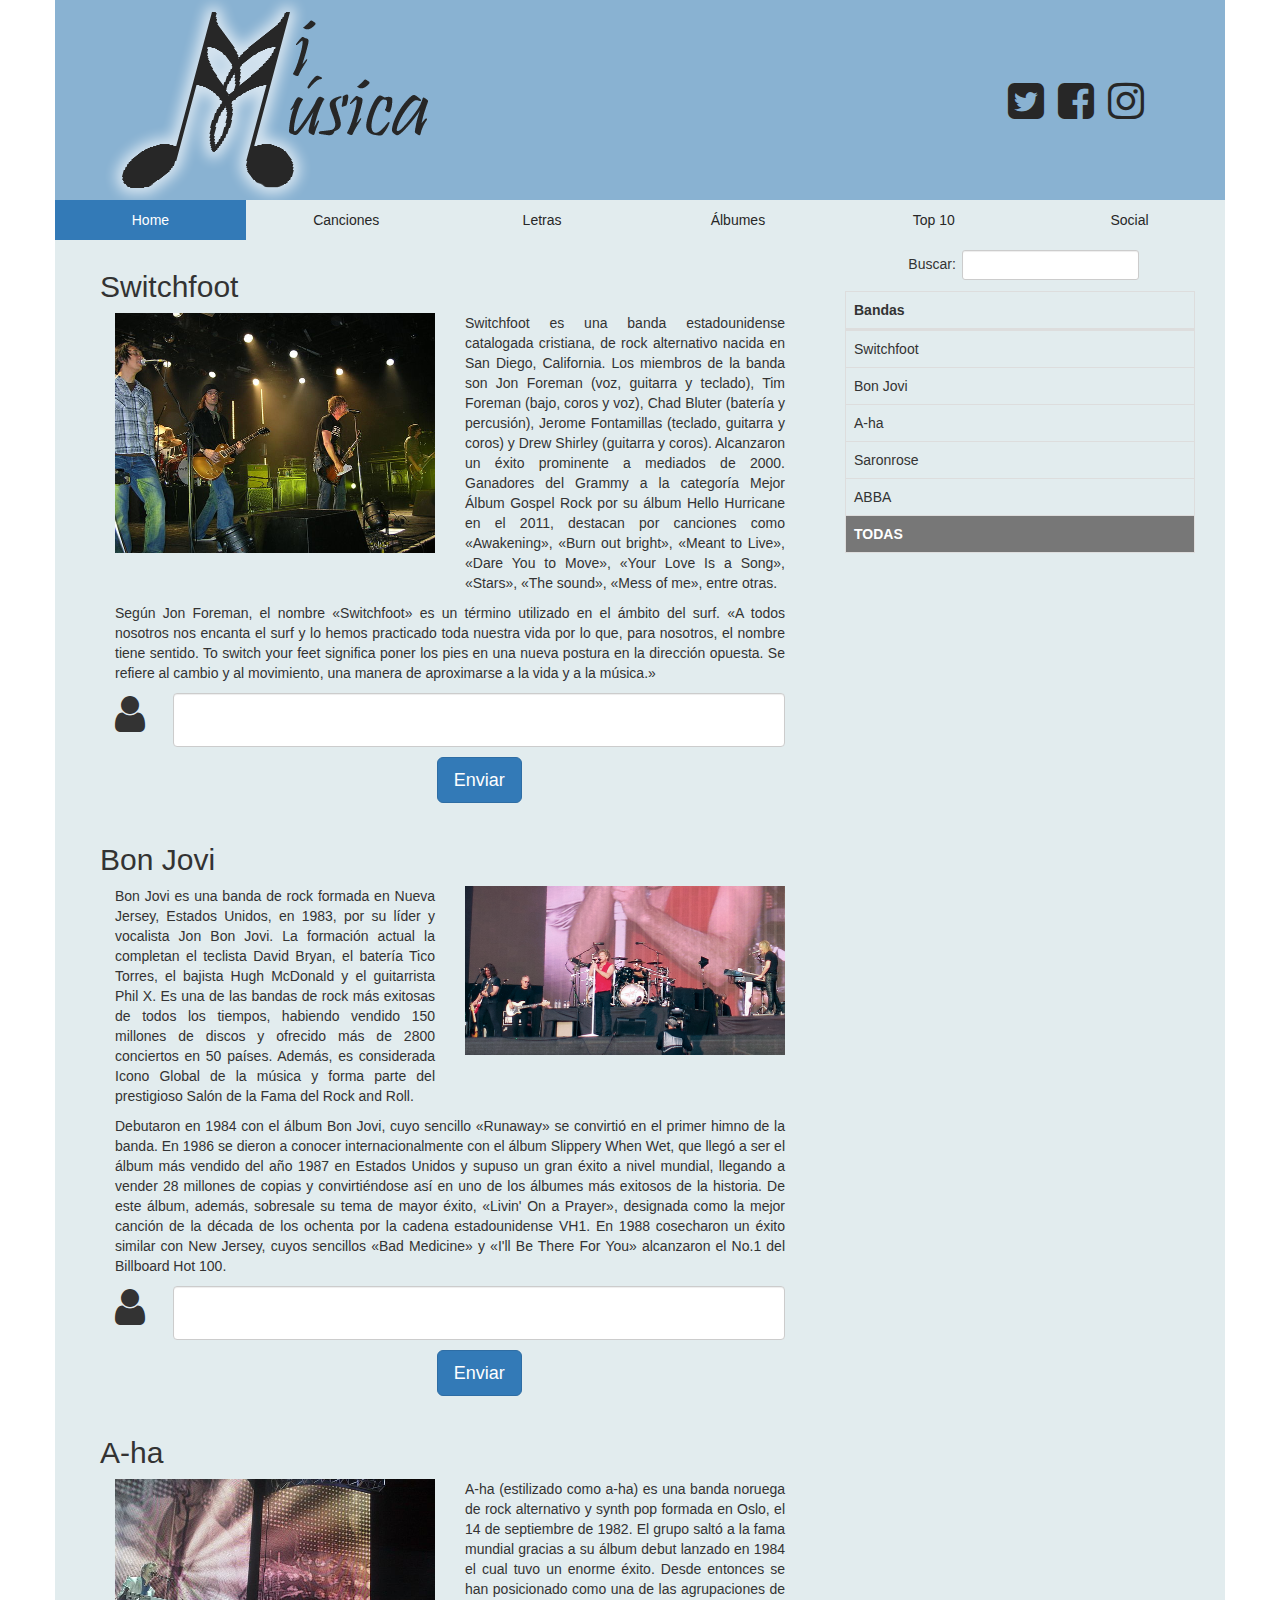
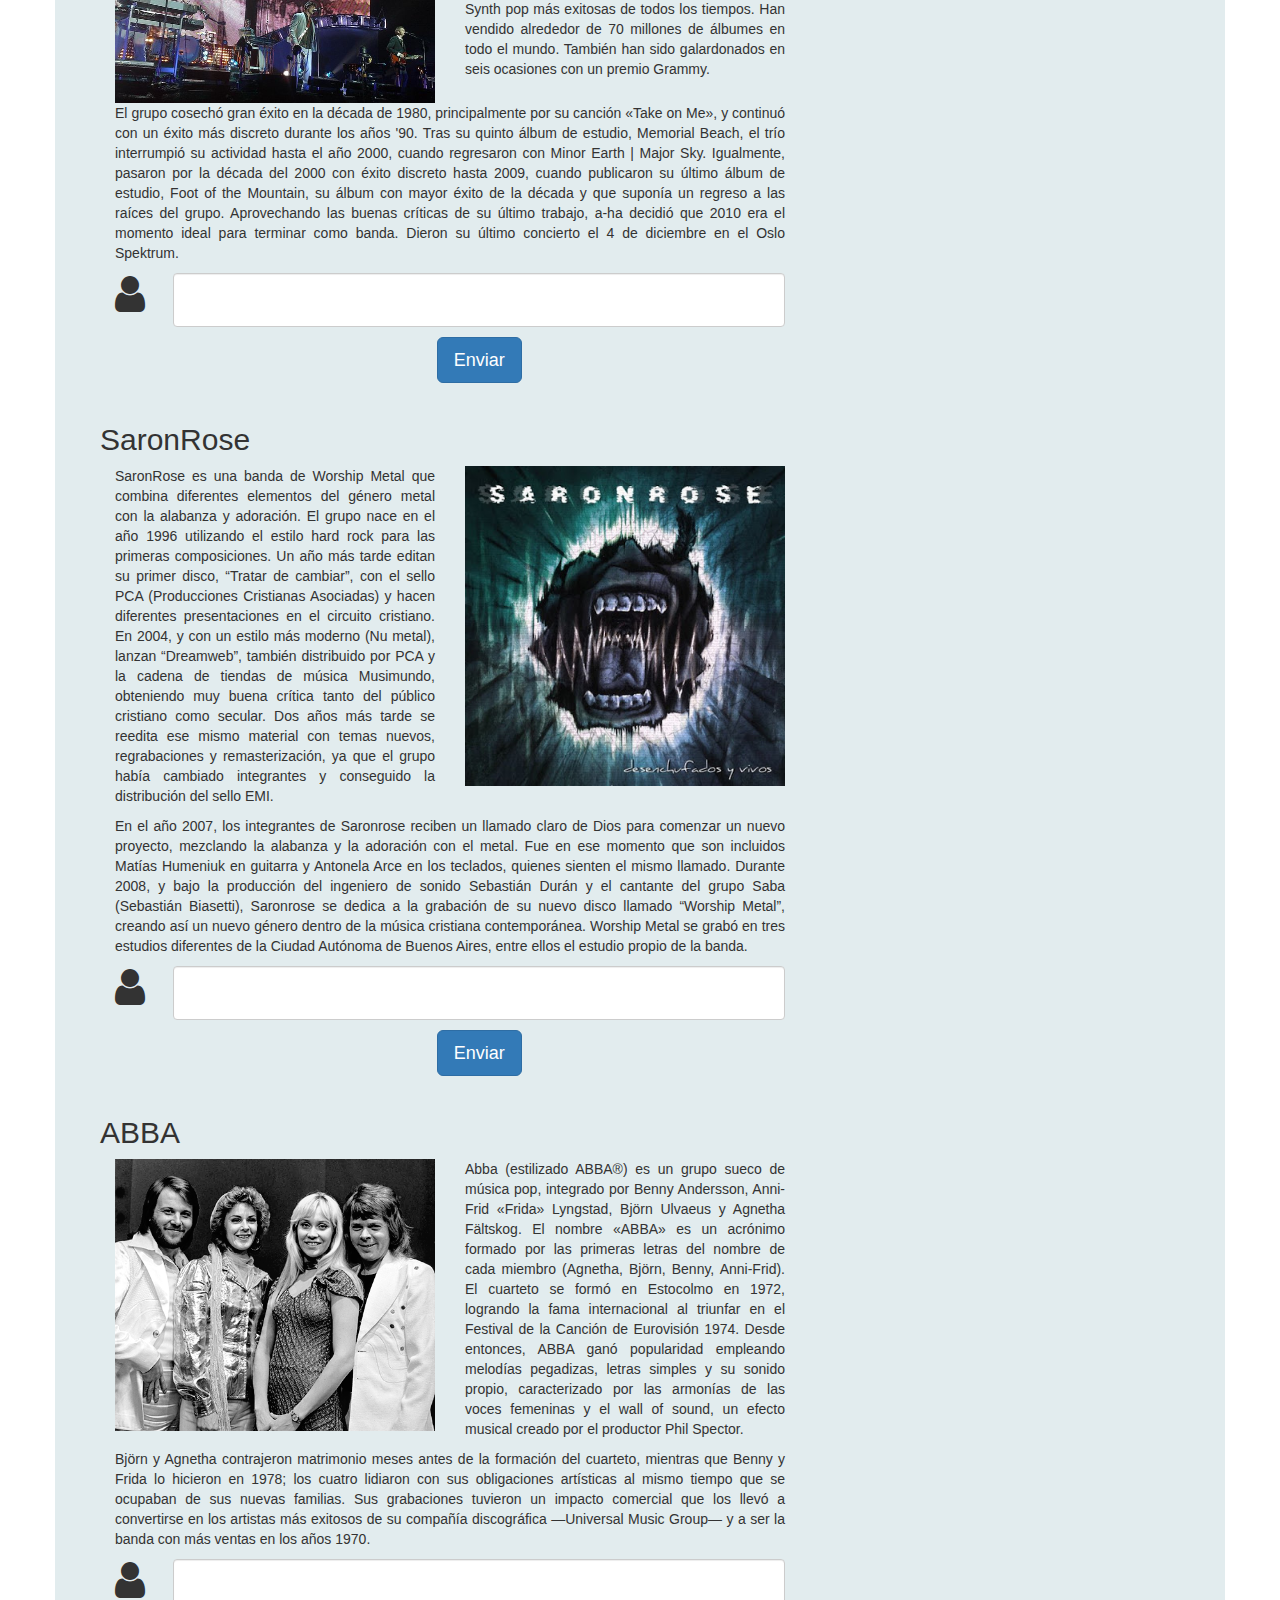
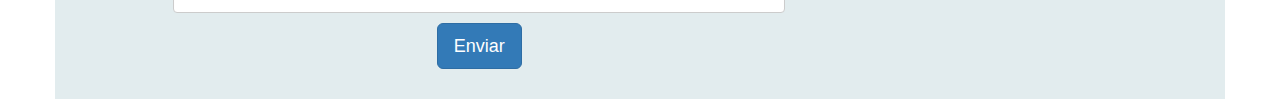
<file: musica/index.html>
<!doctype html>
<html>
<head>
<meta charset="utf-8">
<title>Mi música</title>
  <meta content="width=device-width, initial-scale=1, maximum-scale=1, user-scalable=no" name="viewport">
<link href="css/style.css" rel="stylesheet" type="text/css" media="screen">
<link href="css/bootstrap.min.css" rel="stylesheet" type="text/css" media="screen">
  <!-- DataTables -->
  <link rel="stylesheet" href="plugins/datatables.net-bs/css/dataTables.bootstrap.min.css">
<link rel="stylesheet" href="plugins/font-awesome/css/font-awesome.min.css">
	<script src="js/funciones.js"></script>
</head>

<body>
	<div class="container">
		
		<div class="row" id="header">
			<div class="col-xs-12 col-sm-8 col-md-9" id="logo_div">
				<img src="img/logo.png" alt class="img-responsive">
			</div>
			<div class="col-xs-12 col-sm-4 col-md-3 text-center" id="redes_div">
				<div class="col-xs-12 hidden-xs"><br><br><br><br></div>
				<ul class="list-inline">
					<li><a href="http://www.twitter.com/miPagina"><i class="fa fa-twitter-square fa-3x"></i></a></li>
					<li><a href="http://www.facebook.com/miPagina"><i class="fa fa-facebook-square fa-3x"></i></a></li>
					<li><a href="http://www.instagram.com/miPagina"><i class="fa fa-instagram fa-3x"></i></a></li>
				</ul>
			</div>
		</div>
		<div class="row text-center">
			<ul class="list-inline nav">
				<li class="open col-xs-12 col-sm-2 menu-item item"><a><span>Home</span></a></li>
				<li class="col-xs-12 col-sm-2 menu-item"><a><span>Canciones</span></a></li>
				<li class="col-xs-12 col-sm-2 menu-item"><a><span>Letras</span></a></li>
				<li class="col-xs-12 col-sm-2 menu-item"><a><span>Álbumes</span></a></li>
				<li class="col-xs-12 col-sm-2 menu-item"><a><span>Top 10</span></a></li>
				<li class="col-xs-12 col-sm-2 menu-item"><a><span>Social</span></a></li>
			</ul>
		</div>
		<div class="row" id="main">
			<div class="col-sm-12 col-md-8">
				<article class="col-xs-12" id="switchfoot">
					<h2>Switchfoot</h2>
					<div class="col-xs-12 col-sm-6">
						<img src="img/switchfoot.jpg" alt="" class="img-responsive">
					</div>
					<div class="col-xs-12 col-sm-6">
						<p>Switchfoot es una banda estadounidense catalogada cristiana, de rock alternativo nacida en San Diego, California. Los miembros de la banda son Jon Foreman (voz, guitarra y teclado), Tim Foreman (bajo, coros y voz), Chad Bluter (batería y percusión), Jerome Fontamillas (teclado, guitarra y coros) y Drew Shirley (guitarra y coros). Alcanzaron un éxito prominente a mediados de 2000. Ganadores del Grammy a la categoría Mejor Álbum Gospel Rock por su álbum Hello Hurricane en el 2011, destacan por canciones como «Awakening», «Burn out bright», «Meant to Live», «Dare You to Move», «Your Love Is a Song», «Stars», «The sound», «Mess of me», entre otras.</p>
					</div>
					<div class="col-xs-12">
						<p>Según Jon Foreman, el nombre «Switchfoot» es un término utilizado en el ámbito del surf. «A todos nosotros nos encanta el surf y lo hemos practicado toda nuestra vida por lo que, para nosotros, el nombre tiene sentido. To switch your feet significa poner los pies en una nueva postura en la dirección opuesta. Se refiere al cambio y al movimiento, una manera de aproximarse a la vida y a la música.»</p>
					</div>
					<form id="formSwitchfoot" action="#" method="post">
						<div class="form-group">
							<div class="col-xs-1 text-center">
								<label for="comentarioSwitchfoot"><i class="fa fa-3x fa-user"></i></label>
							</div>
							<div class="col-xs-10 col-xs-push-1 col-sm-11 col-sm-push-0" align="center">
								<textarea type="text" name="comentarioSwitchfoot" class="form-control"></textarea>
								<button class="btn btn-primary btn-lg">Enviar</button>
							</div>
						</div>
					</form>
				</article>
				<article class="col-xs-12" id="bonJovi">
					<h2>Bon Jovi</h2>
					<div class="col-xs-12 col-sm-6 col-sm-push-6">
						<img src="img/bon_jovi.png" alt="" class="img-responsive">
					</div>
										
					<div class="col-xs-12 col-sm-6 col-sm-pull-6">
						<p>Bon Jovi es una banda de rock formada en Nueva Jersey, Estados Unidos, en 1983, por su líder y vocalista Jon Bon Jovi. La formación actual la completan el teclista David Bryan, el batería Tico Torres, el bajista Hugh McDonald y el guitarrista Phil X. Es una de las bandas de rock más exitosas de todos los tiempos, habiendo vendido 150 millones de discos y ofrecido más de 2800 conciertos en 50 países. Además, es considerada Icono Global de la música y forma parte del prestigioso Salón de la Fama del Rock and Roll.</p>
					</div>
					
					<div class="col-xs-12">
					<p>Debutaron en 1984 con el álbum Bon Jovi, cuyo sencillo «Runaway» se convirtió en el primer himno de la banda. En 1986 se dieron a conocer internacionalmente con el álbum Slippery When Wet, que llegó a ser el álbum más vendido del año 1987 en Estados Unidos y supuso un gran éxito a nivel mundial, llegando a vender 28 millones de copias y convirtiéndose así en uno de los álbumes más exitosos de la historia. De este álbum, además, sobresale su tema de mayor éxito, «Livin' On a Prayer», designada como la mejor canción de la década de los ochenta por la cadena estadounidense VH1. En 1988 cosecharon un éxito similar con New Jersey, cuyos sencillos «Bad Medicine» y «I'll Be There For You» alcanzaron el No.1 del Billboard Hot 100.</p>
					</div>
					
					<form id="formBonJovi" action="#" method="post">
						<div class="form-group">
							<div class="col-xs-1 text-center">
								<label for="comentarioBonJovi"><i class="fa fa-3x fa-user"></i></label>
							</div>
							<div class="col-xs-10 col-xs-push-1 col-sm-11 col-sm-push-0	" align="center">
								<textarea type="text" name="comentarioBonJovi" class="form-control"></textarea>
								<button class="btn btn-primary btn-lg">Enviar</button>
							</div>
						</div>
					</form>
				</article>
				<article class="col-xs-12" id="aha">
					<h2>A-ha</h2>
					<div class="col-xs-12 col-sm-6">
						<img src="img/aha.jpg" alt="" class="img-responsive">
					</div>
					<div class="col-xs-12 col-sm-6">
						<p>A-ha (estilizado como a-ha) es una banda noruega de rock alternativo y synth pop formada en Oslo, el 14 de septiembre de 1982. El grupo saltó a la fama mundial gracias a su álbum debut lanzado en 1984 el cual tuvo un enorme éxito. Desde entonces se han posicionado como una de las agrupaciones de Synth pop más exitosas de todos los tiempos. Han vendido alrededor de 70 millones de álbumes en todo el mundo. También han sido galardonados en seis ocasiones con un premio Grammy.</p>
					</div>
					<div class="col-xs-12">
						<p>El grupo cosechó gran éxito en la década de 1980, principalmente por su canción «Take on Me», y continuó con un éxito más discreto durante los años '90. Tras su quinto álbum de estudio, Memorial Beach, el trío interrumpió su actividad hasta el año 2000, cuando regresaron con Minor Earth | Major Sky. Igualmente, pasaron por la década del 2000 con éxito discreto hasta 2009, cuando publicaron su último álbum de estudio, Foot of the Mountain, su álbum con mayor éxito de la década y que suponía un regreso a las raíces del grupo. Aprovechando las buenas críticas de su último trabajo, a-ha decidió que 2010 era el momento ideal para terminar como banda. Dieron su último concierto el 4 de diciembre en el Oslo Spektrum.</p>
					</div>
					<form id="formAha" action="#" method="post">
						<div class="form-group">
							<div class="col-xs-1 text-center">
								<label for="comentarioAha"><i class="fa fa-3x fa-user"></i></label>
							</div>
							<div class="col-xs-10 col-xs-push-1 col-sm-11 col-sm-push-0	" align="center">
								<textarea type="text" name="comentarioAha" class="form-control"></textarea>
								<button class="btn btn-primary btn-lg">Enviar</button>
							</div>
						</div>
					</form>
				</article>
				<article class="col-xs-12" id="saron">
					<h2>SaronRose</h2>
					<div class="col-xs-12 col-sm-6 col-sm-push-6">
						<img src="img/saron.jpg" alt="" class="img-responsive">
					</div>
					<div class="col-xs-12 col-sm-6 col-sm-pull-6">
						<p>SaronRose es una banda de Worship Metal que combina diferentes elementos del género metal con la alabanza y adoración. El grupo nace en el año 1996 utilizando el estilo hard rock para las primeras composiciones. Un año más tarde editan su primer disco, “Tratar de cambiar”, con el sello PCA (Producciones Cristianas Asociadas) y hacen diferentes presentaciones en el circuito cristiano. En 2004, y con un estilo más moderno (Nu metal), lanzan “Dreamweb”, también distribuido por PCA y la cadena de tiendas de música Musimundo, obteniendo muy buena crítica tanto del público cristiano como secular. Dos años más tarde se reedita ese mismo material con temas nuevos, regrabaciones y remasterización, ya que el grupo había cambiado integrantes y conseguido la distribución del sello EMI.</p>
					</div>
					<div class="col-xs-12">
						<p>En el año 2007, los integrantes de Saronrose reciben un llamado claro de Dios para comenzar un nuevo proyecto, mezclando la alabanza y la adoración con el metal. Fue en ese momento que son incluidos Matías Humeniuk en guitarra y Antonela Arce en los teclados, quienes sienten el mismo llamado. Durante 2008, y bajo la producción del ingeniero de sonido Sebastián Durán y el cantante del grupo Saba (Sebastián Biasetti), Saronrose se dedica a la grabación de su nuevo disco llamado “Worship Metal”, creando así un nuevo género dentro de la música cristiana contemporánea. Worship Metal se grabó en tres estudios diferentes de la Ciudad Autónoma de Buenos Aires, entre ellos el estudio propio de la banda.</p>
					</div>
					<form id="formSaron" action="#" method="post">
						<div class="form-group">
							<div class="col-xs-1 text-center">
								<label for="comentarioSaron"><i class="fa fa-3x fa-user"></i></label>
							</div>
							<div class="col-xs-10 col-xs-push-1 col-sm-11 col-sm-push-0	" align="center">
								<textarea type="text" name="comentarioSaron" class="form-control"></textarea>
								<button class="btn btn-primary btn-lg">Enviar</button>
							</div>
						</div>
					</form>
				</article>
				<article class="col-xs-12" id="abba">
					<h2>ABBA</h2>
					<div class="col-xs-12 col-sm-6">
						<img src="img/abba.png" alt="" class="img-responsive">
					</div>
					<div class="col-xs-12 col-sm-6">
						<p>Abba (estilizado ABBA®) es un grupo sueco de música pop, integrado por Benny Andersson, Anni-Frid «Frida» Lyngstad, Björn Ulvaeus y Agnetha Fältskog. El nombre «ABBA» es un acrónimo formado por las primeras letras del nombre de cada miembro (Agnetha, Björn, Benny, Anni-Frid). El cuarteto se formó en Estocolmo en 1972, logrando la fama internacional al triunfar en el Festival de la Canción de Eurovisión 1974. Desde entonces, ABBA ganó popularidad empleando melodías pegadizas, letras simples y su sonido propio, caracterizado por las armonías de las voces femeninas y el wall of sound, un efecto musical creado por el productor Phil Spector.</p>
					</div>
					<div class="col-xs-12">
						<p>Björn y Agnetha contrajeron matrimonio meses antes de la formación del cuarteto, mientras que Benny y Frida lo hicieron en 1978; los cuatro lidiaron con sus obligaciones artísticas al mismo tiempo que se ocupaban de sus nuevas familias. Sus grabaciones tuvieron un impacto comercial que los llevó a convertirse en los artistas más exitosos de su compañía discográfica —Universal Music Group— y a ser la banda con más ventas en los años 1970.</p>
					</div>
					<form id="formAbba" action="#" method="post">
						<div class="form-group">
							<div class="col-xs-1 text-center">
								<label for="comentarioAbba"><i class="fa fa-3x fa-user"></i></label>
							</div>
							<div class="col-xs-10 col-xs-push-1 col-sm-11 col-sm-push-0	" align="center">
								<textarea type="text" name="comentarioAbba" class="form-control"></textarea>
								<button class="btn btn-primary btn-lg">Enviar</button>
							</div>
						</div>
					</form>
				</article>
			</div>
			<div class="col-md-4 hidden-xs">
				
				<table id="lista" class="table table-bordered">
					<thead>
						<th>Bandas</th>
					</thead>
					<tbody>
						<tr onclick="selectBand('switchfoot')"><td>Switchfoot</td></tr>
						<tr onclick="selectBand('bonJovi')"><td>Bon Jovi</td></tr>
						<tr onclick="selectBand('aha')"><td>A-ha</td></tr>
						<tr onclick="selectBand('saron')"><td>Saronrose</td></tr>
						<tr onclick="selectBand('abba')"><td>ABBA</td></tr>
						<tr class="todos" onclick="selectTodas()"><td>Todas</td></tr>
					</tbody>
				</table>
				
			</div>
		</div>
		
	</div>
		
<script src="plugins/jQuery/jquery-2.2.3.min.js"></script>
<script src="js/bootstrap.js"></script>
<!-- DataTables -->
<script src="plugins/datatables.net/js/jquery.dataTables.min.js"></script>
<script src="plugins/datatables.net-bs/js/dataTables.bootstrap.min.js"></script>
<script>
  $(function () {
    $('#lista').DataTable({
      'paging'      : false,
      'lengthChange': true,
      'searching'   : true,
      'ordering'    : false,
      'info'        : false,
      'autoWidth'   : true,
	  'dom':
		"<'row'<'col-sm-2'l><'col-sm-6'f>>" +
		"<'row'<'col-sm-12'tr>>" +
		"<'row'<'col-sm-5'i><'col-sm-7'p>>",})
  })
</script>
</body>

</html>
</file>
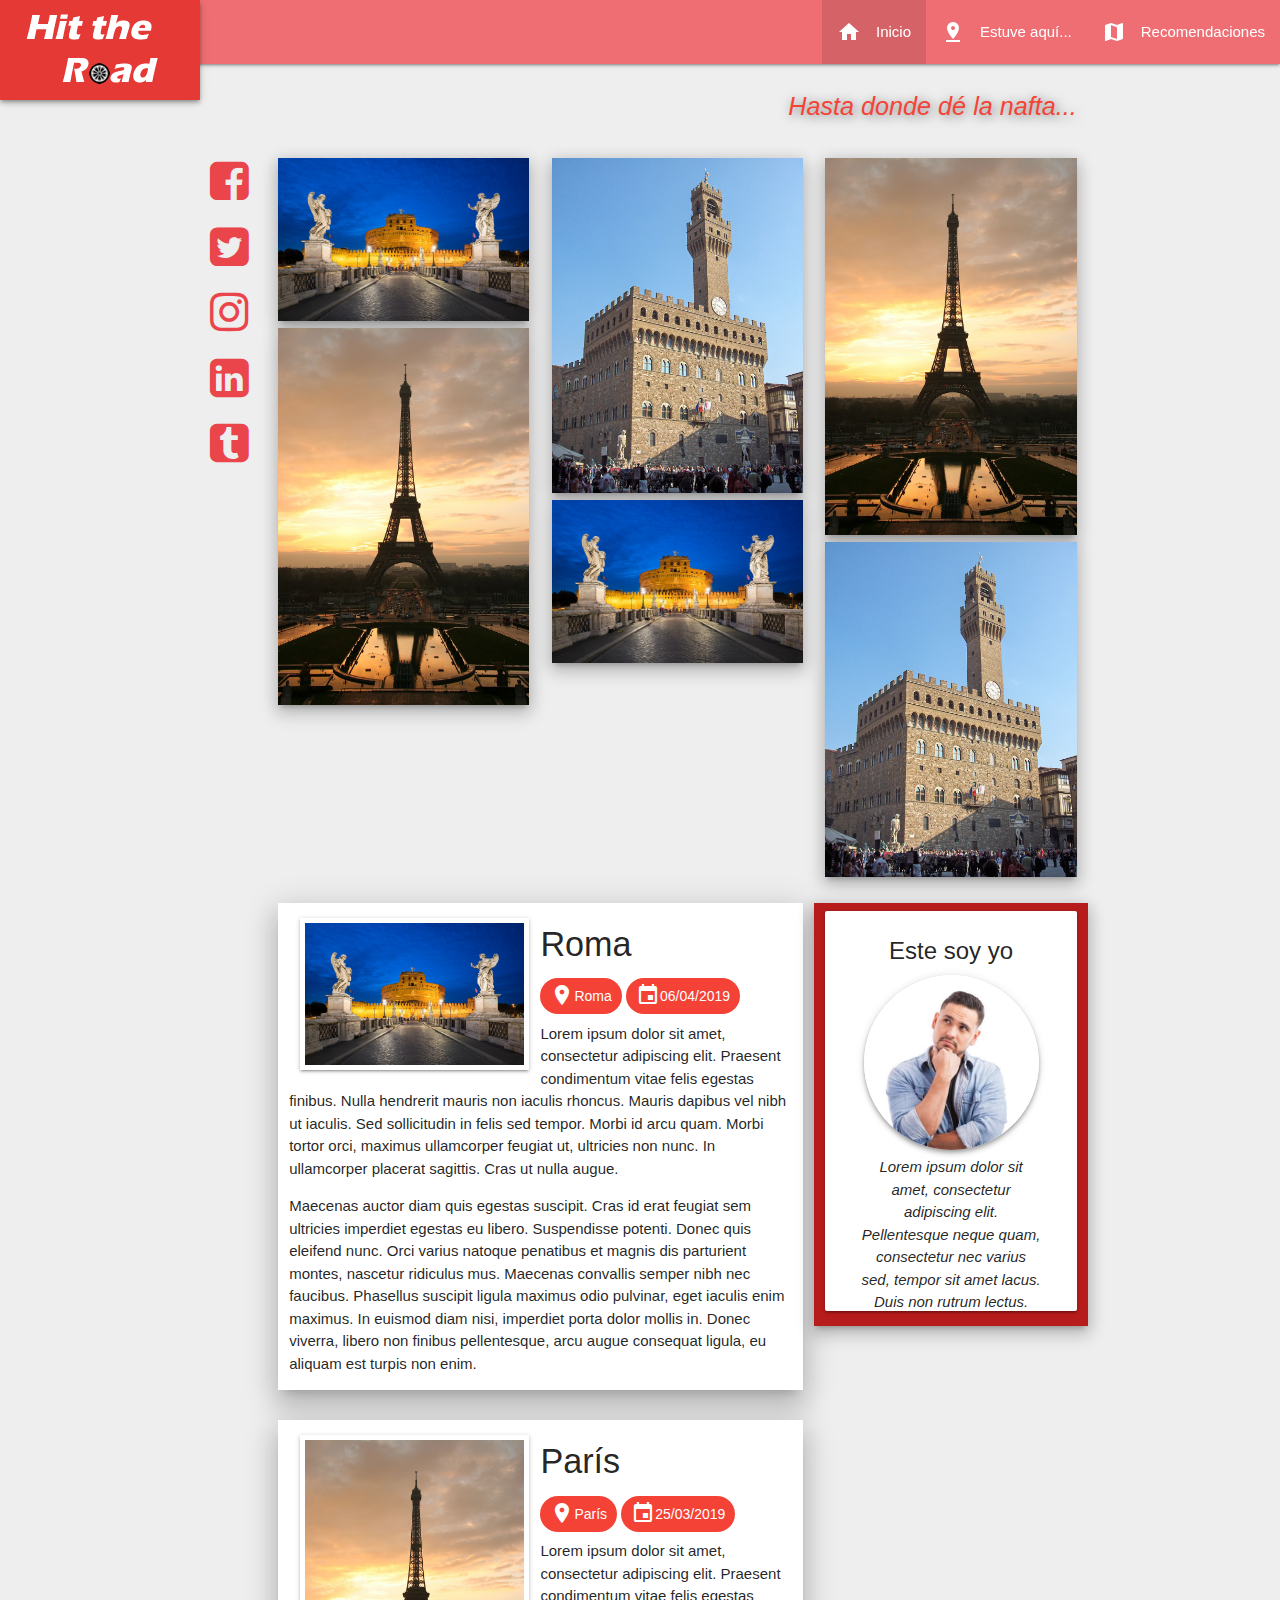
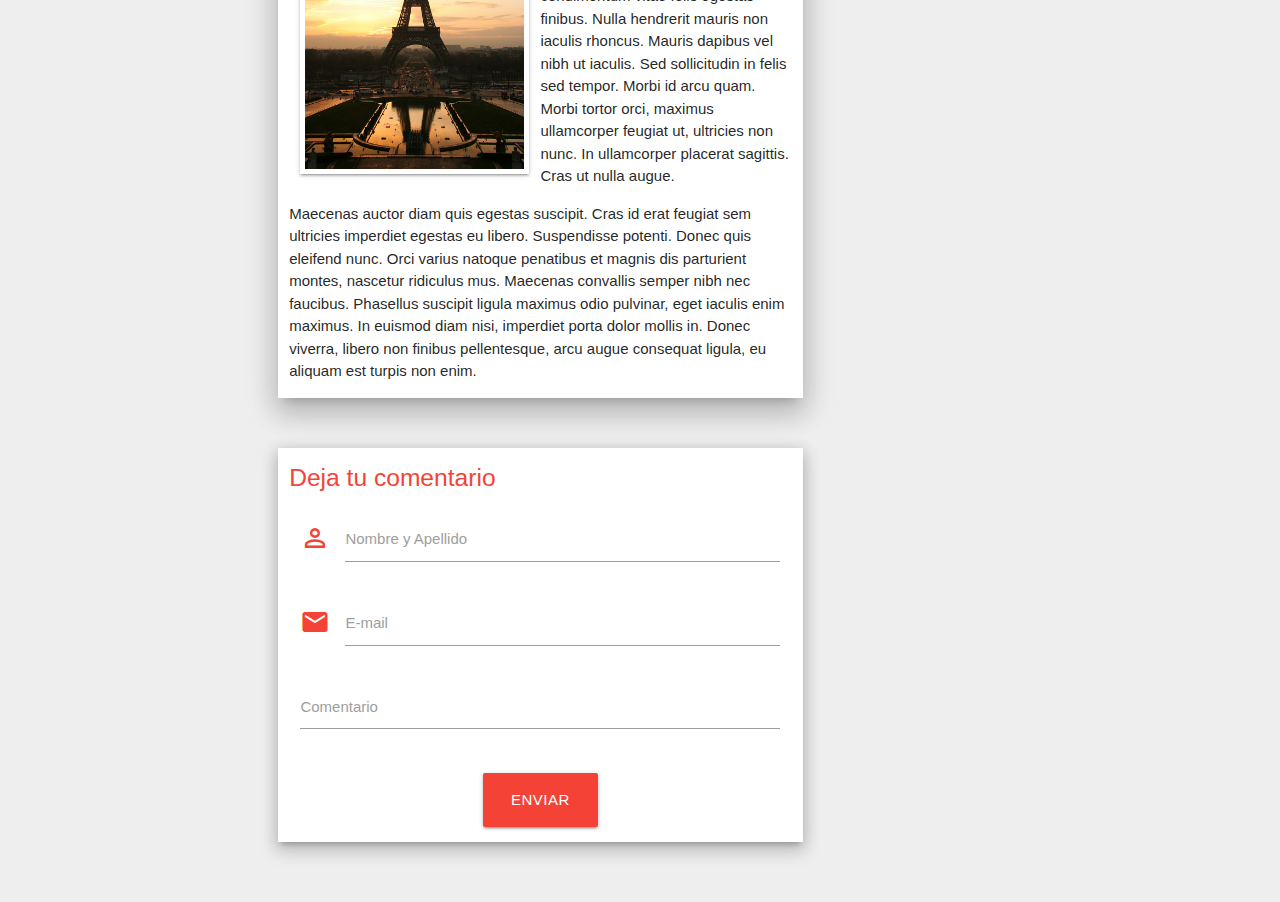
<file: turismo/index.html>
<!doctype html>
<html>
<head>
<meta charset="utf-8">
<meta name="viewport" content="width=device-width, initial-scale=1, maximum-scale=1">
<title>Hit the Road</title>
	<link rel="stylesheet" href="https://fonts.googleapis.com/icon?family=Material+Icons">
	<link rel="stylesheet" href="css/materialize.min.css" media="all">
	<link rel="stylesheet" href="css/style.css" media="all">
	<link rel="stylesheet" href="plugins/font-awesome/css/font-awesome.min.css">
</head>

<body>
	
	<div class="container">
		<div class="navbar-fixed">
			<nav style="left: 0">
				<div class="nav-wrapper hide-on-small-and-down">
					<a class="brand-logo left">
						<img src="img/logo.png" alt class="responsive-img z-depth-2 red darken-1">
					</a>

					<ul class="right">
						<li class="active"><a><i class="material-icons small left">home</i>Inicio</a></li>
						<li><a><i class="material-icons small left">pin_drop</i>Estuve aquí...</a></li>
						<li><a><i class="material-icons small left">map</i>Recomendaciones</a></li>
					</ul>
				</div>
				<div class="nav-wrapper hide-on-med-and-up">
					<a class="brand-logo left">
						<img src="img/logo.png" alt class="responsive-img z-depth-2 red darken-1" width="60%">
					</a>
					<ul class="right">
						<li class="active"><a><i class="material-icons small left">home</i></a></li>
						<li><a><i class="material-icons small left">pin_drop</i></a></li>
						<li><a><i class="material-icons small left">map</i></a></li>
					</ul>
				</div>
			</nav>
		</div>
		<div class="row">
			<div class="col s12">
				<h3 class="right flow-text red-text" style="text-shadow: 2px 2px 11px #727272;"><em><strong>Hasta donde dé la nafta...</strong></em></h3>
			</div>
		</div>
		<div class="row">
			<div class="col m1 hide-on-small-only">
				<div class="row">
					<div class="col s12 center redes">
						<i class="fa fa-3x fa-facebook-square materialize-red-text text-lighten-1"></i>
					</div>
				</div>
				<div class="row">
					<div class="col s12 center redes">
						<i class="fa fa-3x fa-twitter-square materialize-red-text text-lighten-1"></i>
					</div>
				</div>
				<div class="row">
					<div class="col s12 center redes">
						<i class="fa fa-3x fa-instagram materialize-red-text text-lighten-1"></i>
					</div>
				</div>
				<div class="row">
					<div class="col s12 center redes">
						<i class="fa fa-3x fa-linkedin-square materialize-red-text text-lighten-1"></i>
					</div>
				</div>
				<div class="row">
					<div class="col s12 center redes">
						<i class="fa fa-3x fa-tumblr-square materialize-red-text text-lighten-1"></i>
					</div>
				</div>
			</div>
			
				<div class="fixed-action-btn click-to-toggle hide-on-med-and-up" style="bottom: 10px; right: 10px">
					<a class="btn-floating red darken-3 z-depth-5"><i class="material-icons">person</i></a>
					<ul>
						<li><a class="btn-floating red" href="#"><i class="fa fa-3x fa-facebook-square"></i></a></li>
						<li><a class="btn-floating red" href="#"><i class="fa fa-3x fa-twitter-square"></i></a></li>
						<li><a class="btn-floating red" href="#"><i class="fa fa-3x fa-instagram"></i></a></li>
						<li><a class="btn-floating red" href="#"><i class="fa fa-3x fa-linkedin-square"></i></a></li>
						<li><a class="btn-floating red" href="#"><i class="fa fa-3x fa-tumblr-square"></i></a></li>
					</ul>
				</div>
			<div class="col s12 m11">
				<div class="row fotos">
					
					<div class="col s12 m4">
						<div class="col s12 foto">
							<img class="responsive-img z-depth-3" src="img/roma1.jpg" alt>
						</div>

						<div class="col s12 foto">
							<img class="responsive-img z-depth-3" src="img/paris1.jpg" alt>
						</div>
					</div>
					
					<div class="col s12 m4">						
						<div class="col s12 foto">
							<img class="responsive-img z-depth-3" src="img/firenze1.jpg" alt>
						</div>
						<div class="col s12 foto">
							<img class="responsive-img z-depth-3" src="img/roma1.jpg" alt>
						</div>
					</div>
					
					<div class="col s12 m4">
						<div class="col s12 foto">
							<img class="responsive-img z-depth-3" src="img/paris1.jpg" alt>
						</div>
						<div class="col s12 foto">
							<img class="responsive-img z-depth-3" src="img/firenze1.jpg" alt>
						</div>
					</div>
					
				</div>
				<div class="row">
					<div class="col s12 m8">
						<article class="z-depth-4 col s12">
							<div class="col s12 m6">
								<img class="left responsive-img z-depth-1" src="img/roma1.jpg" alt="">
							</div>
							<h4>Roma</h4>
							<span class="sub"><sub class="material-icons small">place</sub>Roma</span>
							<span class="sub"><sub class="material-icons small">event</sub>06/04/2019</span>
							<p>Lorem ipsum dolor sit amet, consectetur adipiscing elit. Praesent condimentum vitae felis egestas finibus. Nulla hendrerit mauris non iaculis rhoncus. Mauris dapibus vel nibh ut iaculis. Sed sollicitudin in felis sed tempor. Morbi id arcu quam. Morbi tortor orci, maximus ullamcorper feugiat ut, ultricies non nunc. In ullamcorper placerat sagittis. Cras ut nulla augue.</p>

							<p>Maecenas auctor diam quis egestas suscipit. Cras id erat feugiat sem ultricies imperdiet egestas eu libero. Suspendisse potenti. Donec quis eleifend nunc. Orci varius natoque penatibus et magnis dis parturient montes, nascetur ridiculus mus. Maecenas convallis semper nibh nec faucibus. Phasellus suscipit ligula maximus odio pulvinar, eget iaculis enim maximus. In euismod diam nisi, imperdiet porta dolor mollis in. Donec viverra, libero non finibus pellentesque, arcu augue consequat ligula, eu aliquam est turpis non enim.
							</p>
						</article>
						<article class="z-depth-4 col s12">
							<div class="col s12 m6">
								<img class="left responsive-img z-depth-1" src="img/paris1.jpg" alt="">
							</div>
							<h4>París</h4>
							<span class="sub"><sub class="material-icons small">place</sub>París</span>
							<span class="sub"><sub class="material-icons small">event</sub>25/03/2019</span>
							<p>Lorem ipsum dolor sit amet, consectetur adipiscing elit. Praesent condimentum vitae felis egestas finibus. Nulla hendrerit mauris non iaculis rhoncus. Mauris dapibus vel nibh ut iaculis. Sed sollicitudin in felis sed tempor. Morbi id arcu quam. Morbi tortor orci, maximus ullamcorper feugiat ut, ultricies non nunc. In ullamcorper placerat sagittis. Cras ut nulla augue.</p>

							<p>Maecenas auctor diam quis egestas suscipit. Cras id erat feugiat sem ultricies imperdiet egestas eu libero. Suspendisse potenti. Donec quis eleifend nunc. Orci varius natoque penatibus et magnis dis parturient montes, nascetur ridiculus mus. Maecenas convallis semper nibh nec faucibus. Phasellus suscipit ligula maximus odio pulvinar, eget iaculis enim maximus. In euismod diam nisi, imperdiet porta dolor mollis in. Donec viverra, libero non finibus pellentesque, arcu augue consequat ligula, eu aliquam est turpis non enim.
							</p>
						</article>
						<div class="col s12 z-depth-3 red-text" id="comentarios">	
							<form action="#" method="post" id="f1">
								<h5>Deja tu comentario</h5>						
								<div class="col s12 input-field">
									<i class="material-icons prefix">perm_identity</i>
									<input id="nombre" type="text">
									<label for="nombre">Nombre y Apellido</label>
								</div>
								<div class="col s12 input-field">
									<i class="material-icons prefix">mail</i>
									<input id="mail" type="email">
									<label for="mail">E-mail</label>
								</div>
								<div class="col s12 input-field">
									<textarea id="comentario" class="materialize-textarea"></textarea>
									<label for="comentario">Comentario</label>
								</div>
								<div class="col s12 input-field center">
									<button id="enviar" type="button" class="btn btn-large red ">Enviar</button>
								</div>
							</form>
						</div>
					</div>
					<div class="col sm12 m4 red darken-4 z-depth-3">
						<div class="card center medium">
							<div class="card-content">
								<span class="card-title">Este soy yo</span>
								<img class="circle responsive-img z-depth-2 card-image" src="img/yo.jpg" alt="Yo" width="175px">
								<i class="col">
									Lorem ipsum dolor sit amet, consectetur adipiscing elit. Pellentesque neque quam, consectetur nec varius sed, tempor sit amet lacus. Duis non rutrum lectus. 
								</i>
							</div>
						</div>
					</div>
				</div>
			</div>
		</div>
	</div>
	<script src="https://code.jquery.com/jquery-2.1.1.min.js"></script>
	<script src="js/materialize.min.js"></script>
	<script>
		  $(document).ready(function(){
    $('.fixed-action-btn').floatingActionButton();
  });
	</script>
</body>
</html>
</file>
<file: musica/css/style.css>
@charset "utf-8";
/* CSS Document */
body{
	color: #272727;
}
#header{
	background: #337ab782;
	min-height: 200px;
}
.nav>li{
	padding-right: 0 !important;
}
.foto-banda-left{
	float: left;
	margin: 5px;
	max-height: 200px;
}
.foto-banda-right{
	float: right;
	margin: 5px;
	max-height: 200px;
}
article{
	text-align: justify;
	transition: opacity 0.5s;
	margin-bottom: 20px;
}

@media screen and (max-width:768px){
	img[class *= "foto-banda-"]{
		width: 100%;
		max-height: 100%;
	}
}
#main{
	margin: 10px 0;
}
.todos{
	font-weight: bold;
	text-transform: uppercase;
	background-color: #777777;
	color: white;
}
textarea{
	resize: none;
}
a{
	color: #272727 !important;
}
.nav .open>a{
	color: white !important;
	background: #337AB7 !important; 
}
.nav>li>a:hover{
	color: white !important;
	background: #337AB7 !important; 
}
.btn{
	margin-top: 10px;
}
.container{	
	background: #e2ecee;
}
</file>
<file: turismo/css/style.css>
@charset "utf-8";
/* CSS Document */
body{
	background: #EEE;
}
#comentarios, article{
	background: white;
}
.redes > i{
	transition: font-size, 0.5s;
}
.redes > i:hover{
	font-size: 4rem;
}
.fotos>.col{
	padding: 0;
}
.foto{
	transition: padding,1s;
}
.foto:hover{
	padding: 0
}
article{
	margin-bottom: 30px
}
article img{
	margin: 15px 10px 5px 0px;
	border: 5px solid white;
}
#comentarios{
	margin-top: 20px;
	margin-bottom: 20px;
}
.input-field .prefix.active, .input-field label.active{
	color: #F44336;
}
input:not([type]):focus:not([readonly]), input[type=text]:not(.browser-default):focus:not([readonly]), input[type=password]:not(.browser-default):focus:not([readonly]), input[type=email]:not(.browser-default):focus:not([readonly]), input[type=url]:not(.browser-default):focus:not([readonly]), input[type=time]:not(.browser-default):focus:not([readonly]), input[type=date]:not(.browser-default):focus:not([readonly]), input[type=datetime]:not(.browser-default):focus:not([readonly]), input[type=datetime-local]:not(.browser-default):focus:not([readonly]), input[type=tel]:not(.browser-default):focus:not([readonly]), input[type=number]:not(.browser-default):focus:not([readonly]), input[type=search]:not(.browser-default):focus:not([readonly]), textarea.materialize-textarea:focus:not([readonly]) {
    border-bottom: 1px solid #F44336;
    -webkit-box-shadow: 0 1px 0 0 #F44336;
    box-shadow: 0 1px 0 0 #F44336;
}
input:not([type]):focus:not([readonly])+label, input[type=text]:not(.browser-default):focus:not([readonly])+label, input[type=password]:not(.browser-default):focus:not([readonly])+label, input[type=email]:not(.browser-default):focus:not([readonly])+label, input[type=url]:not(.browser-default):focus:not([readonly])+label, input[type=time]:not(.browser-default):focus:not([readonly])+label, input[type=date]:not(.browser-default):focus:not([readonly])+label, input[type=datetime]:not(.browser-default):focus:not([readonly])+label, input[type=datetime-local]:not(.browser-default):focus:not([readonly])+label, input[type=tel]:not(.browser-default):focus:not([readonly])+label, input[type=number]:not(.browser-default):focus:not([readonly])+label, input[type=search]:not(.browser-default):focus:not([readonly])+label, textarea.materialize-textarea:focus:not([readonly])+label {
    color: #F44336;
}
.sub{
	color: white;
	background: #F44336;
	border-radius: 2rem;
	padding: 10px 10px;
	font-size: 14px;
}
</file>
